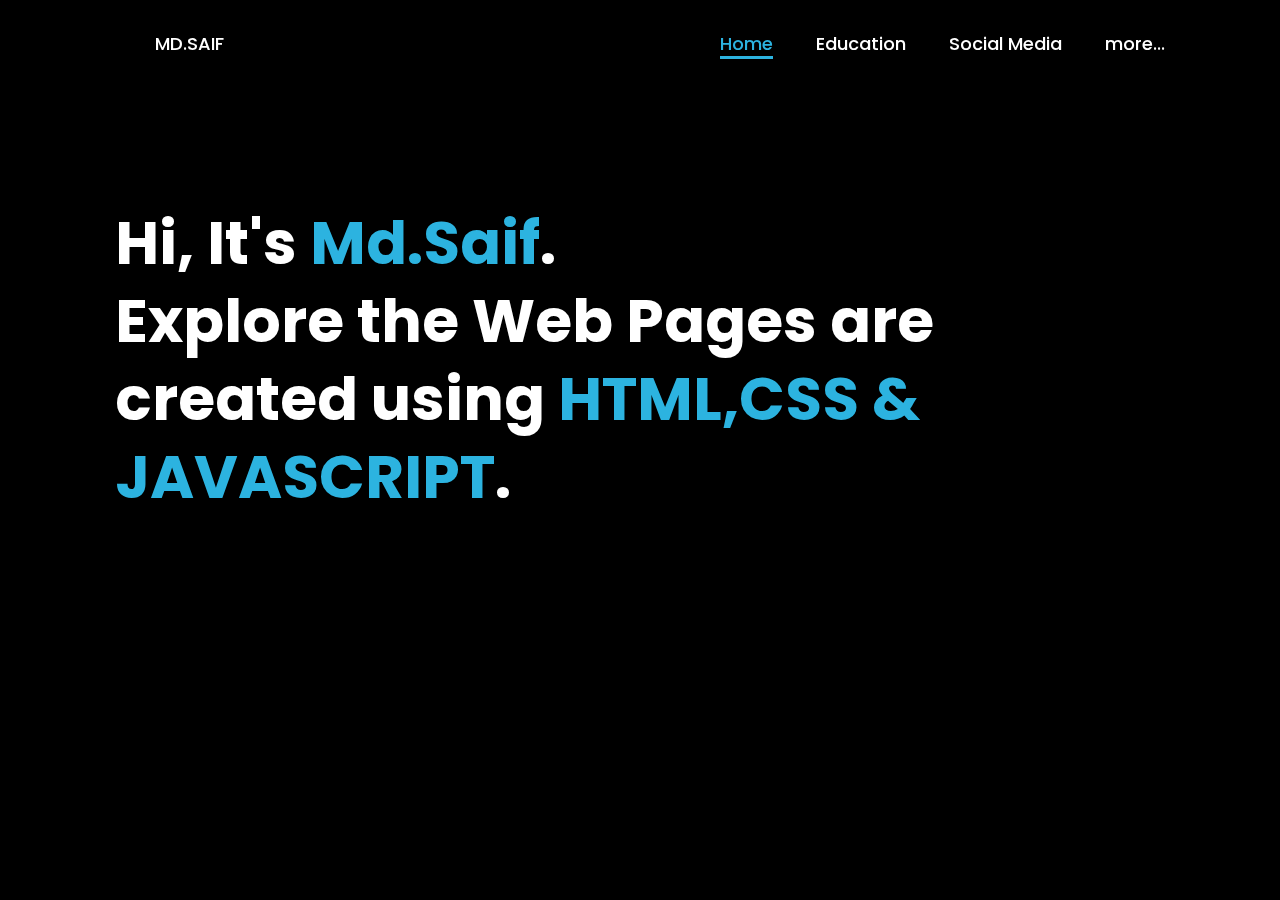
<file: index.html>
<!DOCTYPE html>
<html>
<head>
    <meta charset="UTF-8">
    <meta name="viewport" content="width=device-width, initial-scale=1.0">
    <link rel="stylesheet" href="https://cdnjs.cloudflare.com/ajax/libs/font-awesome/6.5.2/css/all.min.css">
    <link rel="stylesheet" href="stylepo.css">
    <title>My Web</title>
</head>
<body>
    <header>
        <nav>
        <a href="https://www.instagram.com/md.saif____?igsh=eGMwcGJoeWZ0bzNy" class="logo">MD.SAIF</a>
        </nav>

        <nav>
            <a href="index.html" class="active"> Home</a>
            <a href="education.html" >Education</a>
            <a href="SocialMedia.html" >Social Media</a>
            <a href="more.html">more...</a>
        </nav>
    </header>
    <section class="home">
        <div class="home-content">
            <h1>Hi, It's <span>Md.Saif</span>.</h1>
            <h1>Explore the Web Pages are created using <span>HTML,CSS & JAVASCRIPT</span>.</h1>
        </div>
    </section>
</body>
</html>
</file>
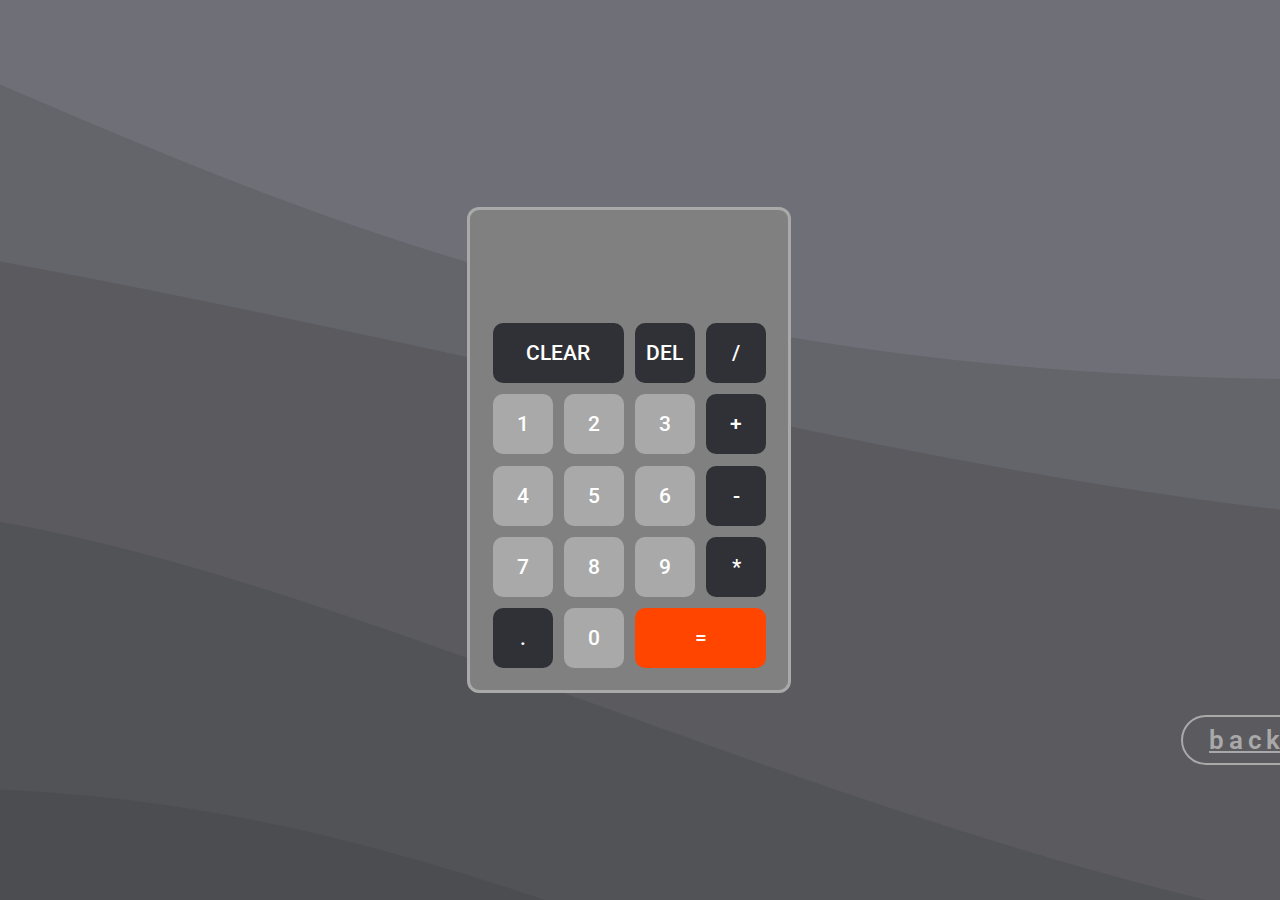
<file: calcipage.html>
<!DOCTYPE html>
<html lang="en">
  <style>
    *,
*::before,
*::after {
  margin: 0;
  padding: 0;
  box-sizing: border-box;
}

body {
  font-family: "Roboto", sans-serif;
  background-image: url(macbl.png);
  height: 100vh;
  display: flex;
}

.calculator {
  display: grid;
  grid-template-rows:
    minmax(80px, auto)
    repeat(5, 60px);
  grid-template-columns: repeat(4, 60px);
  justify-content: center;
  background-color: gray;
  padding: 1.4rem;
  border-radius: 12px;
  border: 3px solid darkgray;
  gap: 0.7rem;
  margin-left: 500px;
}

.calculator button {
  border: none;
  font-family: inherit;
  font-size: 1.3rem;
  font-weight: 500;
  color: white;
  background-color: hsl(230, 6%, 20%);
  border-radius: 10px;
  cursor: pointer;
}
.calculator button:hover {
  background-color: hsl(230, 6%, 30%);
}
.span-2 {
  grid-column: span 2;
}
.calculator > .output {
  font-size: 2rem;
  background-color: inherit;
  color: white;
  grid-column: 1 / -1;
  display: flex;
  flex-direction: column;
  justify-content: space-around;
  align-items: flex-end;
  word-break: break-all;
  border-radius: inherit;
}

.output .prev-display {
  font-size: 1.3rem;
  font-weight: 400;
  color: hsl(0, 0%, 65%);
}

.btn{
  display: inline-block;
  padding: 0.5rem 1.6rem;
  margin-top: 580px;
  margin-left: 390px;
  background-color: transparent;
  border-radius: 4rem;
  font-size: 1.6rem;
  color: darkgray;
  letter-spacing: 0.3rem;
  font-weight: 600;
  border: 2px solid darkgrey;
  transition: 0.3s ease;
  cursor: pointer;
}

  </style>
  <head>
    <meta charset="UTF-8" />
    <meta http-equiv="X-UA-Compatible" content="IE=edge" />
    <meta name="viewport" content="width=device-width, initial-scale=1.0" />
    <title>Calculator</title>
    <link
      href="https://fonts.googleapis.com/css2?family=Roboto:wght@400;500&display=swap"
      rel="stylesheet"
    />
  </head>
  <body style=" justify-content: center;align-items: center;">
    <div class="calculator">
      <div class="output">
        <div class="prev-display"></div>
        <div class="curr-display"></div>
      </div>
      <button class="span-2 clear">CLEAR</button>
      <button class="delete">DEL</button>
      <button class="operation">/</button>
      <button class="number" style="background-color: darkgrey;">1</button>
      <button class="number" style="background-color: darkgrey;">2</button>
      <button class="number" style="background-color: darkgrey;">3</button>
      <button class="operation">+</button>
      <button class="number" style="background-color: darkgrey;">4</button>
      <button class="number" style="background-color: darkgrey;">5</button>
      <button class="number" style="background-color: darkgrey;">6</button>
      <button class="operation">-</button>
      <button class="number" style="background-color: darkgrey;">7</button>
      <button class="number" style="background-color: darkgrey;">8</button>
      <button class="number" style="background-color: darkgrey;">9</button>
      <button class="operation">*</button>
      <button class="number">.</button>
      <button class="number" style="background-color: darkgrey;">0</button>
      <button class="span-2 equal" style="background-color: orangered;">=</button>
    </div>
    <script>
      const currDisplay = document.querySelector(".curr-display");
const prevDisplay = document.querySelector(".prev-display");
const numbers = document.querySelectorAll(".number");
const operands = document.querySelectorAll(".operation");
const clearBtn = document.querySelector(".clear");
const delBtn = document.querySelector(".delete");
const equalBtn = document.querySelector(".equal");
let operation;

function appendNumber(number) {
  if (number === "." && currDisplay.innerText.includes(".")) return;
  currDisplay.innerText += number;
}

function chooseOperation(operand) {
  if (currDisplay.innerText === "") return;
  compute(operand);
  operation = operand;
  currDisplay.innerText += operand;
  prevDisplay.innerText = currDisplay.innerText;
  currDisplay.innerText = "";
}

function clearDisplay() {
  currDisplay.innerText = "";
  prevDisplay.innerText = "";
}

function compute(operand) {
  let result;
  const previousValue = parseFloat(prevDisplay.innerText);
  const currentValue = parseFloat(currDisplay.innerText);

  if (isNaN(previousValue) || isNaN(currentValue)) return;

  switch (operation) {
    case "+":
      result = previousValue + currentValue;
      break;
    case "-":
      result = previousValue - currentValue;
      break;
    case "*":
      result = previousValue * currentValue;
      break;
    case "/":
      result = previousValue / currentValue;
      break;
    default:
      return;
  }
  currDisplay.innerText = result;
}

numbers.forEach((number) => {
  number.addEventListener("click", () => {
    appendNumber(number.innerText);
  });
});

operands.forEach((operand) => {
  operand.addEventListener("click", () => {
    chooseOperation(operand.innerText);
  });
});

clearBtn.addEventListener("click", () => {
  clearDisplay();
});

equalBtn.addEventListener("click", () => {
  compute();
  prevDisplay.innerText = "";
});

delBtn.addEventListener("click", () => {
  currDisplay.innerText = currDisplay.innerText.slice(0, -1);
});
    </script>
  </body>
  <a href="more.html" class="btn">back</a>
</html>
</file>
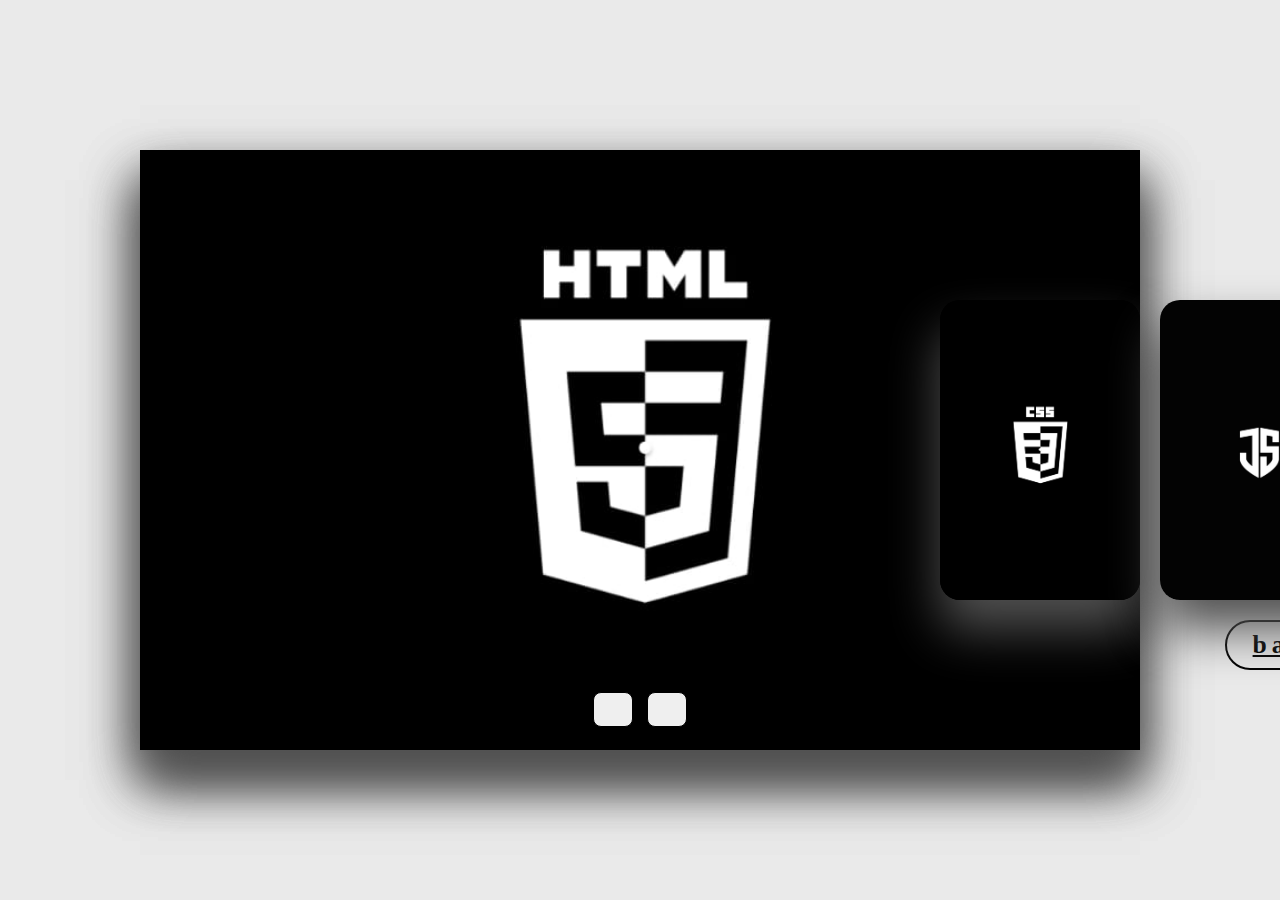
<file: imgslider.html>
<!DOCTYPE html>
<html lang="en">
<style>
    *{
    margin: 0;
    padding: 0;
    box-sizing: border-box;
}

body{
    background: #eaeaea;
    overflow: hidden;
}

.container{
    position: absolute;
    top: 50%;
    left: 50%;
    transform: translate(-50%, -50%);
    width: 1000px;
    height: 600px;
    background: #f5f5f5;
    box-shadow: 0 30px 50px #dbdbdb;
}

.container .slide .item{
    width: 200px;
    height: 300px;
    position: absolute;
    top: 50%;
    transform: translate(0, -50%);
    border-radius: 20px;
    box-shadow: 0 30px 50px #505050;
    background-position: 50% 50%;
    background-size: cover;
    display: inline-block;
    transition: 0.5s;
}

.slide .item:nth-child(1),
.slide .item:nth-child(2){
    top: 0;
    left: 0;
    transform: translate(0, 0);
    border-radius: 0;
    width: 100%;
    height: 100%;
}


.slide .item:nth-child(3){
    left: 80%;
}
.slide .item:nth-child(4){
    left: calc(80% + 220px);
}
.slide .item:nth-child(5){
    left: calc(80% + 440px);
}

/* here n = 0, 1, 2, 3,... */
.slide .item:nth-child(n + 6){
    left: calc(80% + 660px);
    opacity: 0;
}



.item .content{
    position: absolute;
    top: 50%;
    left: 100px;
    width: 300px;
    text-align: left;
    color: #eee;
    transform: translate(0, -50%);
    font-family: system-ui;
    display: none;
}

    .content button:hover {
        color: #FFFFFF; /* White */
        background-color: #FF8C00; /* Dark orange */
    }




.slide .item:nth-child(2) .content{
    display: block;
}


.content .name{
    font-size: 40px;
    text-transform: uppercase;
    font-weight: bold;
    opacity: 0;
    animation: animate 1s ease-in-out 1 forwards;
}

.content .des{
    margin-top: 10px;
    margin-bottom: 20px;
    opacity: 0;
    animation: animate 1s ease-in-out 0.3s 1 forwards;
    font-size: 20px;
}

.content button{
    padding: 10px 20px;
    border: none;
    cursor: pointer;
    opacity: 0;
    animation: animate 1s ease-in-out 0.6s 1 forwards;
}


@keyframes animate {
    from{
        opacity: 0;
        transform: translate(0, 100px);
        filter: blur(33px);
    }

    to{
        opacity: 1;
        transform: translate(0);
        filter: blur(0);
    }
}



.button{
    width: 100%;
    text-align: center;
    position: absolute;
    bottom: 20px;
}

.button button{
    width: 40px;
    height: 35px;
    border-radius: 8px;
    border: none;
    cursor: pointer;
    margin: 0 5px;
    border: 1px solid #000;
    transition: 0.3s;
}

.button button:hover{
    background: #ababab;
    color: #fff;
}

.btn{
    display: inline-block;
    padding: 0.5rem 1.6rem;
    margin-top: 620px;
    margin-left: 1225px;
    background-color: transparent;
    border-radius: 4rem;
    font-size: 1.6rem;
    color: black;
    letter-spacing: 0.3rem;
    font-weight: 600;
    border: 2px solid black;
    transition: 0.3s ease;
    cursor: pointer;
}

</style>
<head>
    <meta charset="UTF-8">
    <meta name="viewport" content="width=device-width, initial-scale=1.0">
    <title>Travel Destinations Slider</title>
    <link rel="stylesheet" href="https://cdnjs.cloudflare.com/ajax/libs/font-awesome/6.4.0/css/all.min.css" integrity="sha512-iecdLmaskl7CVkqkXNQ/ZH/XLlvWZOJyj7Yy7tcenmpD1ypASozpmT/E0iPtmFIB46ZmdtAc9eNBvH0H/ZpiBw==" crossorigin="anonymous" referrerpolicy="no-referrer" />
</head>
<body>
    <div class="container">
        <div class="slide">
            <div class="item" style="background-image: url(java.jpeg);">
                <div class="content">
                    <div class="name">JAVA</div>
                    <div class="des">Java was created by James Gosling and team</div>
                    <button>See More</button>
                </div>
            </div>

            <div class="item" style="background-image: url(html.jpeg);">
                <div class="content">
                    <div class="name">HTML</div>
                    <div class="des">The first version of HTML was written by Tim Berners-Lee in 1993.</div>
                    <button>See More</button>
                </div>
            </div>
            <div class="item" style="background-image: url(css.jpeg);">
                <div class="content">
                    <div class="name">CSS</div>
                    <div class="des" style="font-size: 17px;">Hakon Wium Lie and Bert Bos originated the initial concept for CSS in 1994.</div>
                    <button>See More</button>
                </div>
            </div>
            <div class="item" style="background-image: url(js.jpeg);">
                <div class="content">
                    <div class="name">JAVA SCRIPT</div>
                    <div class="des">Brendan Eich created the JavaScript programming language.</div>
                    <button>See More</button>
                </div>
            </div>
        </div>

        <div class="button">
            <button class="prev"><i class="fa-solid fa-arrow-left"></i></button>
            <button class="next"><i class="fa-solid fa-arrow-right"></i></button>
        </div>
    </div>

    <script>
        let next = document.querySelector('.next')
        let prev = document.querySelector('.prev')

        next.addEventListener('click', function(){
        let items = document.querySelectorAll('.item')
        document.querySelector('.slide').appendChild(items[0])
        })

        prev.addEventListener('click', function(){
        let items = document.querySelectorAll('.item')
        document.querySelector('.slide').prepend(items[items.length - 1]) // here the length of items = 6
        })
    </script>
</body>
<a href="more.html" class="btn">back</a>
</html>
</file>
<file: stylepo.css>
@import url('https://fonts.googleapis.com/css2?family=Poppins:wght@100;200;300;400;500;600&display=swap');

*{
    margin: 0;
    padding: 0;
    box-sizing: border-box;
    text-decoration: none;
    border: none;
    outline: none;
    font-family: 'Poppins', sans-serif;
}

html{
    font-size: 62.5%;
    height:100vh;
}

body{
    width: 100%;
    overflow-x: hidden;
    background-color: black;
    color: white;
}

header{
    margin-top: 20px;
    position: fixed;
    top: 0;
    left: 0;
    width: 100%;
    padding: 1rem 9%;
    background-color: transparent;
    filter: drop-shadow(10px);
    display: flex;
    justify-content: space-between;
    align-items: center;
    z-index: 100;
}

nav a{
    font-size: 1.8rem;
    color: white;
    margin-left: 4rem;
    font-weight: 500;
    transition: 0.3s ease;
    border-bottom: 3px solid transparent;
}

nav a:hover,
nav a.active{
    color: rgb(44, 179, 224);
    border-bottom: 3px solid rgb(44, 179, 224);
}

@media(max-width:995px){
    nav{
        position: absolute;
        display: none;
        top: 0;
        right: 0;
        width: 40%;
        border-left: 3px solid rgb(44, 179, 224);
        border-bottom: 3px solid rgb(44, 179, 224);
        border-bottom-left-radius: 2rem;
        padding: 1rem solid;
        background-color: #161616;
        border-top: 0.1rem solid rgba(0,0,0,0.1);
    }

    nav.active{
        display: block;
    }

    nav a{
        display: block;
        font-size: 2rem;
        margin: 3rem 0;
    }

    nav a:hover,
    nav a.active{
        padding: 1rem;
        border-radius: 0.5rem;
        border-bottom: 0.5rem solid rgb(44, 179, 224);
    }
}

section{
    min-height: 80vh;
    padding: 5rem 9% 5rem;
}

.home{
    display: flex;
    justify-content: center;
    align-items: center;
    gap: 8rem;
    height: 50px;
    background-color: black;
}

.home .home-content h1{
    font-size: 6rem;
    font-weight: 700;
    line-height: 1.3;
}

span{
    color: rgb(44, 179, 224);
}

.home-content h3{
    font-size: 4rem;
    margin-bottom: 1rem;
    font-weight: 700;
}

.home-content p{
    font-size: 1.6rem;
}

.social-icons a{
    display: inline-flex;
    justify-content: center;
    align-items: center;
    width: 4rem;
    height: 4rem;
    background-color: transparent;
    border: 0.2rem solid rgb(44, 179, 224);
    font-size: 2rem;
    border-radius: 50%;
    margin: 3rem 1.5rem 3rem 0;
    transition: 0.3s ease;
    color: rgb(44, 179, 224);
}

.btn{
    display: inline-block;
    padding: 1rem 2.8rem;
    background-color: transparent;
    border-radius: 4rem;
    font-size: 1.6rem;
    color: rgb(44, 179, 224);
    letter-spacing: 0.3rem;
    font-weight: 600;
    border: 2px solid rgb(44, 179, 224);
    transition: 0.3s ease;
    cursor: pointer;
}

.typing-text{
    font-size: 34px;
    font-weight: 600;
    min-width: 280px;
}

.typing-text span{
    position: relative;
}

.typing-text span::before{
    content: "software Developer";
    color: rgb(44, 179, 224);
    animation: words 20s infinite;
}

.typing-text span::after{
    content: "";
    background-color: black;
    position: absolute;
    width: calc(100% + 8px);
    height: 100%;
    border-left: 3px solid black;
    right: -8;
    animation: cursor 0.6s infinite;
}

@keyframes cursor{
    to{
        border-left: 3px solid rgb(44, 179, 224);
    }
}

@keyframes words{
    0%, 20%{
        content: "Web Developer";
    }
    21%, 40%{
        content: "Developer";
    }
    41%, 60%{
        content: "Web Designer";
    }
    61%, 80%{
        content: "Youtuber";
    }
    81%, 100%{
        content: "Script Writer";
    }
}

@media (max-width: 1000px){
    .home{
        gap: 4rem;
    }
}

@media(max-width:995px){
    .home{
        flex-direction: column;
        margin: 5rem 4rem;
    }

    .home .home-content h3{
        font-size: 2.5rem;
    }

    .home-content h1{
        font-size: 5rem;
    }

    .home-img img{
        width: 70vw;
        margin-top: 4rem;
    }
}
</file>
